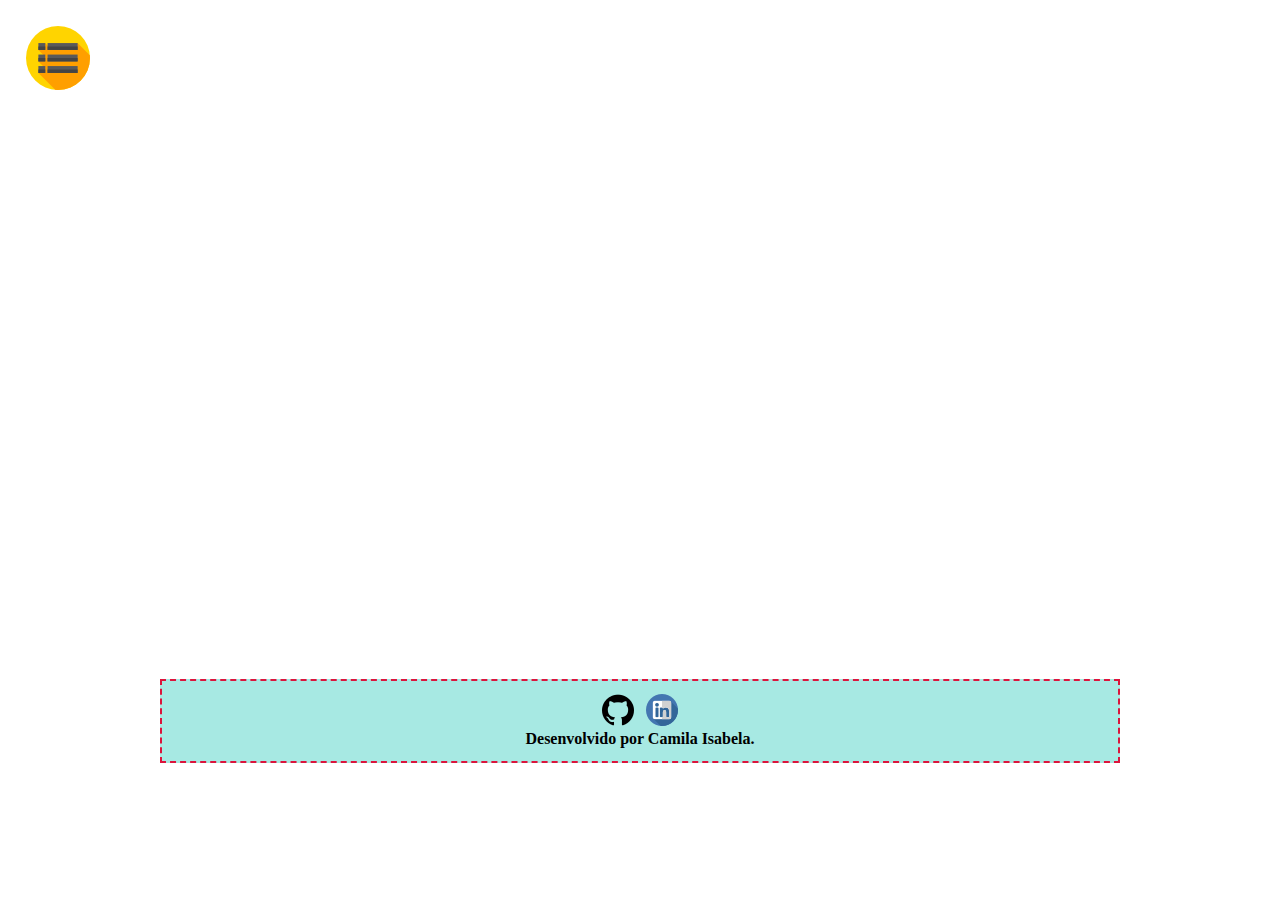
<file: contato.html>
<!DOCTYPE html>
<html lang="pt-br">
<head>
    <meta charset="UTF-8">
    <meta name="viewport" content="width=device-width, initial-scale=1.0">
    <link rel="shortcut icon" href="img/icone.png">
    <link rel="stylesheet" href="style.css">
    <title>Covid Update</title>
</head>
<body>

    <!--@@@@@@@@@@@@@@@@@@@@@@@@@@@@@@@@@@@@@@@@@@@@@@@@@@@@@@@@@@@@@@@@@@@@@@@@@@@@@@@@@@@@@@@@@@@@@@@@@@@@@@@@@@@@-->
                                                <!--MENU-->
    <!--@@@@@@@@@@@@@@@@@@@@@@@@@@@@@@@@@@@@@@@@@@@@@@@@@@@@@@@@@@@@@@@@@@@@@@@@@@@@@@@@@@@@@@@@@@@@@@@@@@@@@@@@@@@@-->

    <input type="checkbox" id="check">
    <label for="check">
        <img src="img/menu13.png" alt="BOTAO MENU">
    </label>
    <nav class="menu">
        <ul>
            <li><a href="index.html">Home</a></li>
            <li><a href="noticias.html">News</a></li>
            <li><a href="sobre.html">Sobre</a></li>
            <li><a href="saiba.html">Saiba +</a></li>
            <li><a href="contato.html">Contato</a></li>            
        </ul>
    </nav>

    <!--@@@@@@@@@@@@@@@@@@@@@@@@@@@@@@@@@@@@@@@@@@@@@@@@@@@@@@@@@@@@@@@@@@@@@@@@@@@@@@@@@@@@@@@@@@@@@@@@@@@@@@@@@@@@-->
                                        <!--CONTEÚDO CONTATO-->
    <!--@@@@@@@@@@@@@@@@@@@@@@@@@@@@@@@@@@@@@@@@@@@@@@@@@@@@@@@@@@@@@@@@@@@@@@@@@@@@@@@@@@@@@@@@@@@@@@@@@@@@@@@@@@@@-->

    <div class="container-contato">
        <iframe src="https://camilaisabelalins.typeform.com/to/Y8aj4b" frameborder="0" marginheight="0" marginwidth="0">
            <p>Your browser does not support iframes.</p>
        </iframe>
    </div>

    <!--@@@@@@@@@@@@@@@@@@@@@@@@@@@@@@@@@@@@@@@@@@@@@@@@@@@@@@@@@@@@@@@@@@@@@@@@@@@@@@@@@@@@@@@@@@@@@@@@@@@@@@@@@@@@-->
                                        <!--CONTEÚDO RODAPÉ-->
    <!--@@@@@@@@@@@@@@@@@@@@@@@@@@@@@@@@@@@@@@@@@@@@@@@@@@@@@@@@@@@@@@@@@@@@@@@@@@@@@@@@@@@@@@@@@@@@@@@@@@@@@@@@@@@@-->

    <div class="grid-linha">
        <div class="grid-coluna">
            <footer class="rodape">

                <a class="redes-sociais" href="https://github.com/Camila-00" target="_blank"><img class="img-redes-sociais" src="img/ico-github2.png"></a>
                
                <a class="redes-sociais" href="https://www.linkedin.com/in/camila-isabela/" target="_blank"><img class="img-redes-sociais"
                        src="img/ico-linkedin3.png"></a>
                
                <p class="texto-rodape">Desenvolvido por Camila Isabela.</p>
            </footer>
        </div>
    </div>

    <!--@@@@@@@@@@@@@@@@@@@@@@@@@@@@@@@@@@@@@@@@@@@@@@@@@@@@@@@@@@@@@@@@@@@@@@@@@@@@@@@@@@@@@@@@@@@@@@@@@@@@@@@@@@@@-->
                                        <!--FIM-->
    <!--@@@@@@@@@@@@@@@@@@@@@@@@@@@@@@@@@@@@@@@@@@@@@@@@@@@@@@@@@@@@@@@@@@@@@@@@@@@@@@@@@@@@@@@@@@@@@@@@@@@@@@@@@@@@--> 
</body>
</html>
</file>
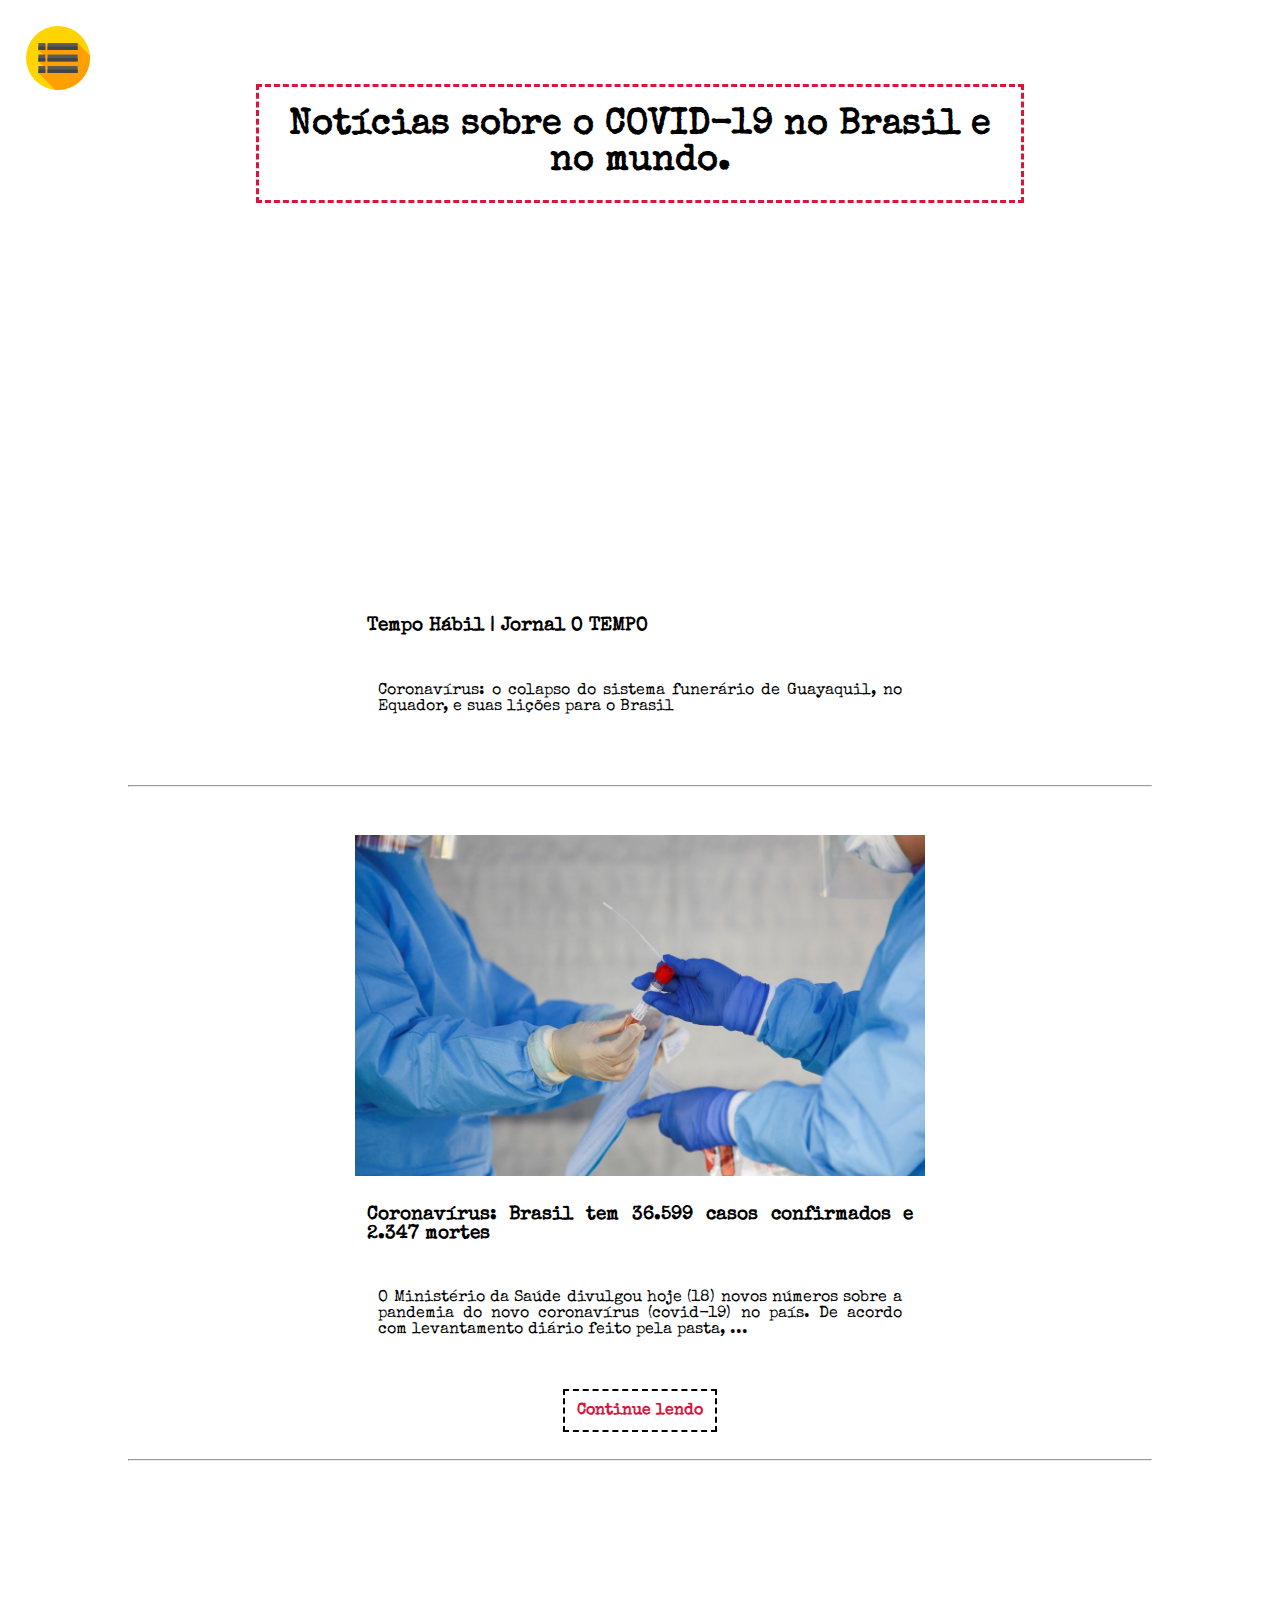
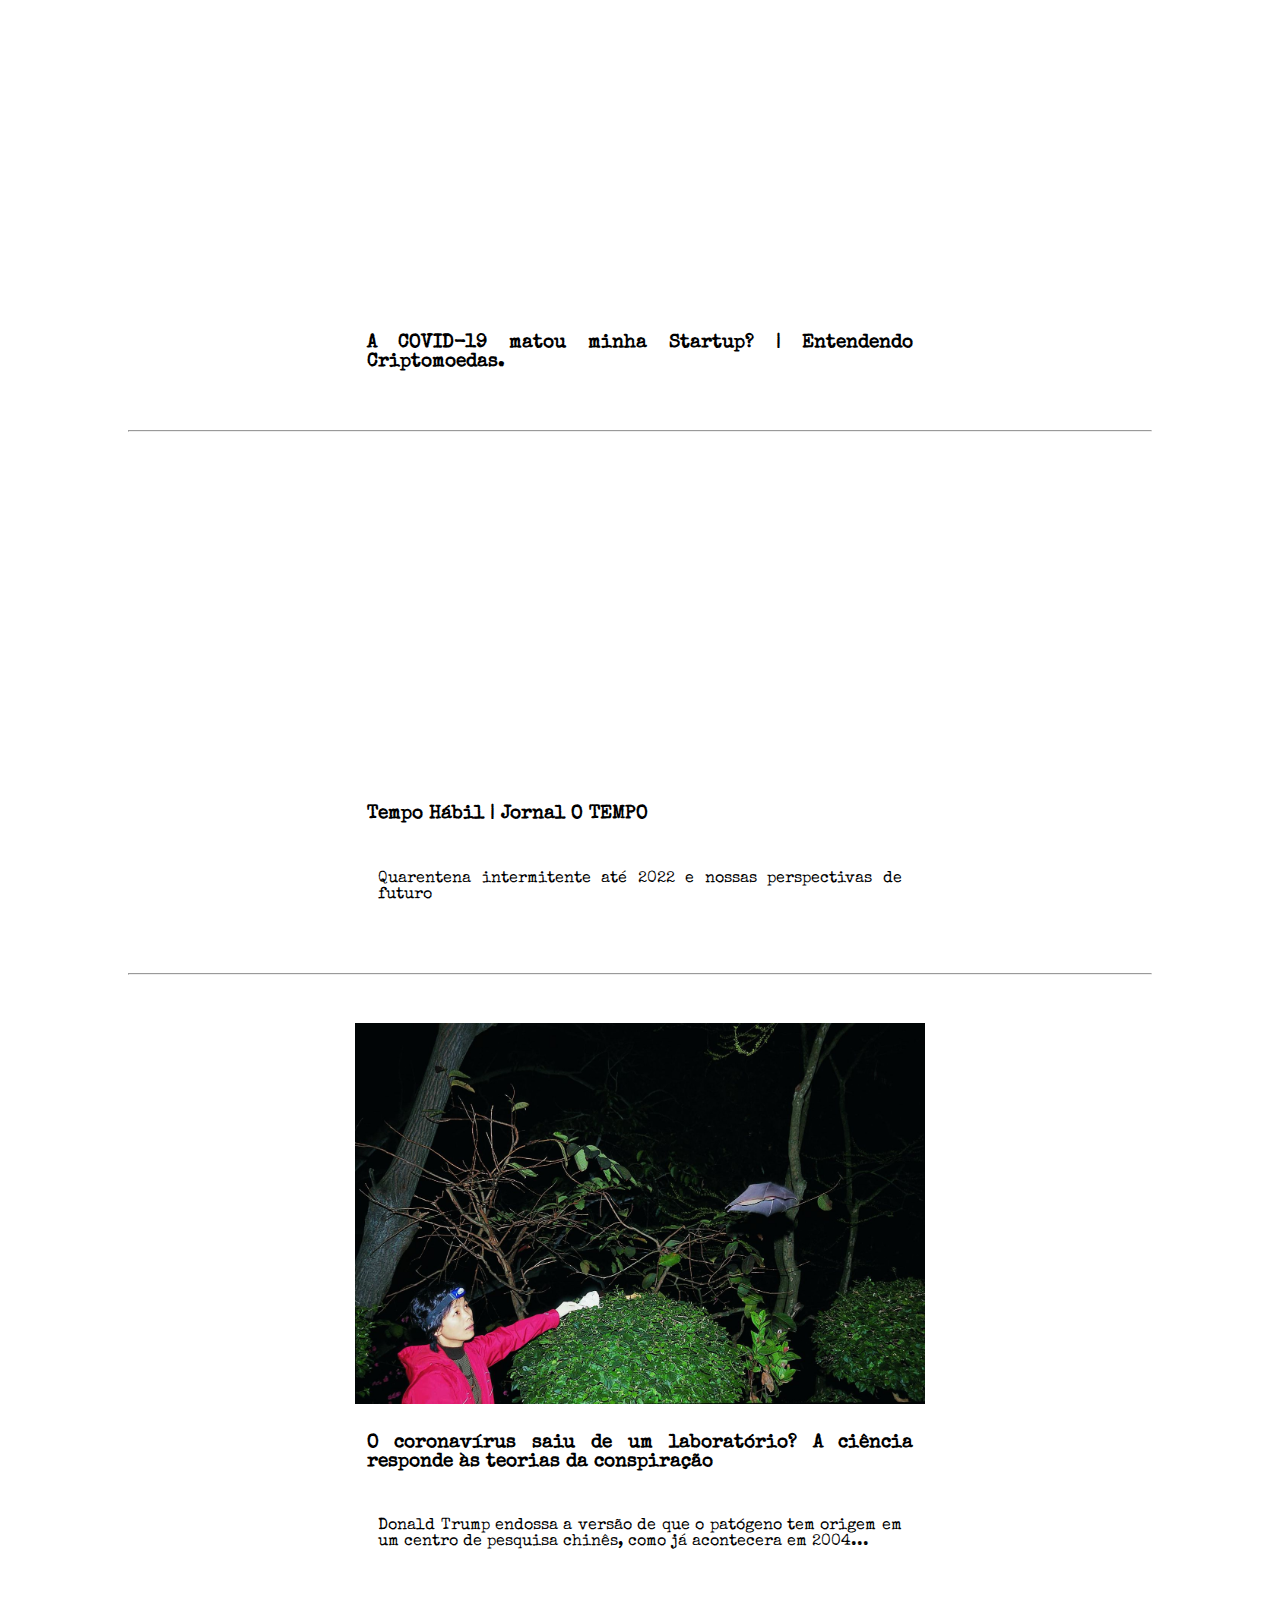
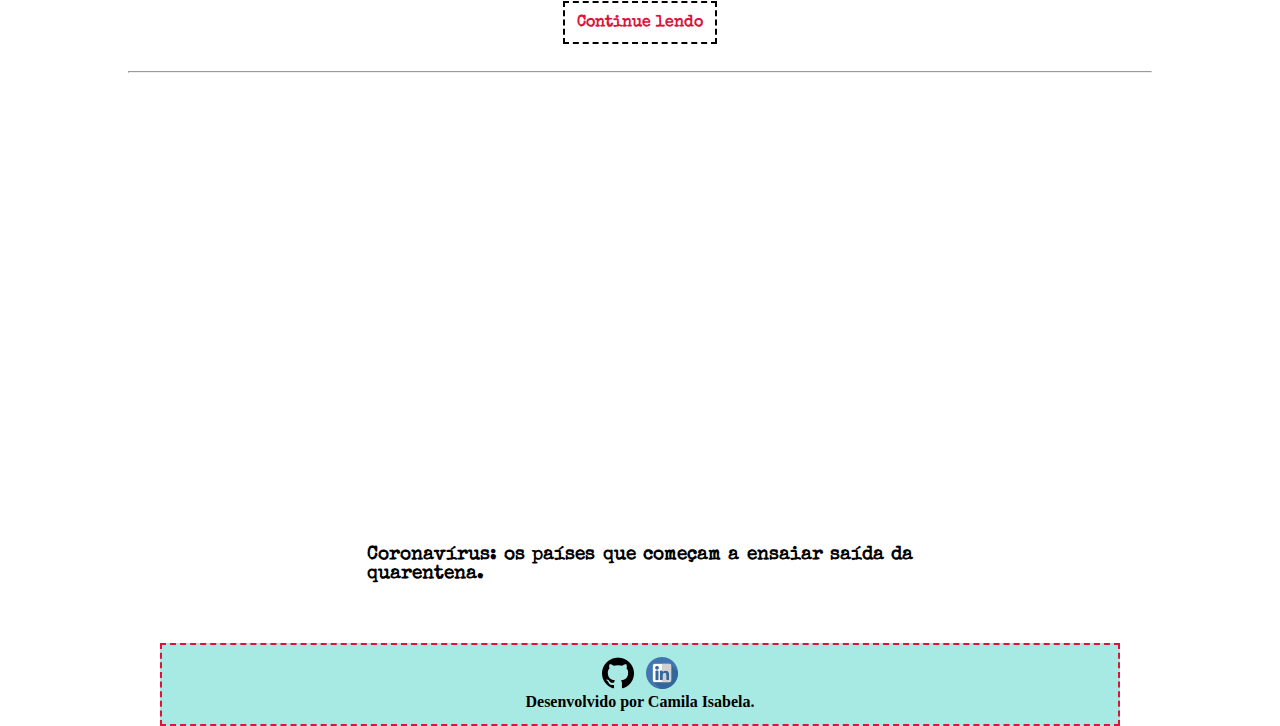
<file: noticias.html>
<!DOCTYPE html>
<html lang="pt-br">

<head>
    <meta charset="UTF-8">
    <meta name="viewport" content="width=device-width, initial-scale=1.0">
    <link rel="shortcut icon" href="img/icone.png">
    <link rel="stylesheet" href="style.css">
    <link href="https://fonts.googleapis.com/css?family=Special+Elite&display=swap" rel="stylesheet">
    <title>Covid Update</title>
</head>

<body>

    <!--@@@@@@@@@@@@@@@@@@@@@@@@@@@@@@@@@@@@@@@@@@@@@@@@@@@@@@@@@@@@@@@@@@@@@@@@@@@@@@@@@@@@@@@@@@@@@@@@@@@@@@@@@@@@-->
                                                    <!--MENU-->
    <!--@@@@@@@@@@@@@@@@@@@@@@@@@@@@@@@@@@@@@@@@@@@@@@@@@@@@@@@@@@@@@@@@@@@@@@@@@@@@@@@@@@@@@@@@@@@@@@@@@@@@@@@@@@@@-->

    <input type="checkbox" id="check">
    <label for="check">
        <img src="img/menu13.png" alt="BOTAO MENU">
    </label>
    <nav class="menu">
        <ul>
            <li><a href="index.html">Home</a></li>
            <li><a href="noticias.html">News</a></li>
            <li><a href="sobre.html">Sobre</a></li>
            <li><a href="saiba.html">Saiba +</a></li>
            <li><a href="contato.html">Contato</a></li>
        </ul>
    </nav>

    <!--@@@@@@@@@@@@@@@@@@@@@@@@@@@@@@@@@@@@@@@@@@@@@@@@@@@@@@@@@@@@@@@@@@@@@@@@@@@@@@@@@@@@@@@@@@@@@@@@@@@@@@@@@@@@-->
                                            <!--CONTEÚDO NOTÍCIAS-->
    <!--@@@@@@@@@@@@@@@@@@@@@@@@@@@@@@@@@@@@@@@@@@@@@@@@@@@@@@@@@@@@@@@@@@@@@@@@@@@@@@@@@@@@@@@@@@@@@@@@@@@@@@@@@@@@-->
    
    <div class="container-noticias">
        
        <div class="noticia-titulo">
            <h2>Notícias sobre o COVID-19 no Brasil e no mundo.</h2>
        </div>
        <!-- PODCAST -->
        <div class="noticia">
            <div class="noticia-midia">
                <iframe width="100%" height="300" scrolling="no" frameborder="no" allow="autoplay" src="https://w.soundcloud.com/player/?url=https%3A//api.soundcloud.com/tracks/790445107&color=%23ff5500&auto_play=false&hide_related=false&show_comments=true&show_user=true&show_reposts=false&show_teaser=true&visual=true"></iframe>
            </div>
            <div class="noticia-texto">
                <p><h3>Tempo Hábil | Jornal O TEMPO </h3><p class="noticia-sub">Coronavírus: o colapso do sistema funerário de Guayaquil, no Equador, e suas lições para o Brasil</p></p>
            </div>
        </div>

        <hr>
        <!-- IMAGEM -->
        <div class="noticia">
            <div class="noticia-midia">
                <img class="noticia-imagem" src="img/noticia1.jpg" alt="IMAGEM-NOTÍCIA 1">
            </div>
            <div class="noticia-texto">
                <p><h3>Coronavírus: Brasil tem 36.599 casos confirmados e 2.347 mortes</h3><p class="noticia-sub">O Ministério da Saúde divulgou hoje (18) novos números sobre a pandemia do novo coronavírus (covid-19) no país. De acordo com levantamento diário feito pela pasta, ...</p><h4 class="continue"><a  href="https://agenciabrasil.ebc.com.br/saude/noticia/2020-04/brasil-tem-365-mil-casos-de-coronavirus-e-23-mil-mortes-registradas" target="_blank">Continue lendo</a></h4></p>
            </div>
        </div>

        <hr>
        <!-- VIDEO -->
        <div class="noticia">
            <div class="noticia-midia">
                <iframe width="600" height="400" src="https://www.youtube.com/embed/Y8SaMX30X1g" frameborder="0" allow="accelerometer; autoplay; encrypted-media; gyroscope; picture-in-picture" allowfullscreen></iframe>
            </div>
            <div class="noticia-texto">
                <p><h3>A COVID-19 matou minha Startup? | Entendendo Criptomoedas.</h3></p>
            </div>
        </div>

        <hr>
        <!-- PODCAST -->
        <div class="noticia">
            <div class="noticia-midia">
                <iframe width="100%" height="300" scrolling="no" frameborder="no" allow="autoplay" src="https://w.soundcloud.com/player/?url=https%3A//api.soundcloud.com/tracks/801502702&color=%23568e98&auto_play=false&hide_related=false&show_comments=true&show_user=true&show_reposts=false&show_teaser=true&visual=true"></iframe>
            </div>
            <div class="noticia-texto">
                <p><h3>Tempo Hábil | Jornal O TEMPO</h3><p class="noticia-sub">Quarentena intermitente até 2022 e nossas perspectivas de futuro</p></p>
            </div>
        </div>                                 

        <hr>
        <!-- IMAGEM  -->
        <div class="noticia">
            <div class="noticia-midia">
                <img class="noticia-imagem" src="img/noticia2.jpg" alt="IMAGEM-NOTÍCIA 1">
            </div>
            <div class="noticia-texto">
                <p><h3>O coronavírus saiu de um laboratório? A ciência responde às teorias da conspiração</h3><p class="noticia-sub">Donald Trump endossa a versão de que o patógeno tem origem em um centro de pesquisa chinês, como já acontecera em 2004...</p><h4 class="continue"><a  href="https://brasil.elpais.com/ciencia/2020-04-17/o-coronavirus-saiu-de-um-laboratorio-a-ciencia-responde-as-teorias-da-conspiracao.html" target="_blank">Continue lendo</a></h4></p>
            </div>
        </div>

        <hr>
        <!-- VIDEO -->
        <div class="noticia">
            <div class="noticia-midia">
                <iframe width="600" height="400" src="https://www.youtube.com/embed/-TrsiVF09vk" frameborder="0" allow="accelerometer; autoplay; encrypted-media; gyroscope; picture-in-picture" allowfullscreen></iframe>
            </div>
            <div class="noticia-texto">
                <p><h3>Coronavírus: os países que começam a ensaiar saída da quarentena.</h3></p>
            </div>
        </div>      

    </div>

    <!--@@@@@@@@@@@@@@@@@@@@@@@@@@@@@@@@@@@@@@@@@@@@@@@@@@@@@@@@@@@@@@@@@@@@@@@@@@@@@@@@@@@@@@@@@@@@@@@@@@@@@@@@@@@@-->
                                                 <!--CONTEÚDO RODAPÉ-->
    <!--@@@@@@@@@@@@@@@@@@@@@@@@@@@@@@@@@@@@@@@@@@@@@@@@@@@@@@@@@@@@@@@@@@@@@@@@@@@@@@@@@@@@@@@@@@@@@@@@@@@@@@@@@@@@-->

    <div class="grid-linha">
        <div class="grid-coluna">
            <footer class="rodape">

                <a class="redes-sociais" href="https://github.com/Camila-00" target="_blank"><img class="img-redes-sociais" src="img/ico-github2.png"></a>
                
                <a class="redes-sociais" href="https://www.linkedin.com/in/camila-isabela/" target="_blank"><img class="img-redes-sociais"
                        src="img/ico-linkedin3.png"></a>
                
                <p class="texto-rodape">Desenvolvido por Camila Isabela.</p>
            </footer>
        </div>
    </div>

    <!--@@@@@@@@@@@@@@@@@@@@@@@@@@@@@@@@@@@@@@@@@@@@@@@@@@@@@@@@@@@@@@@@@@@@@@@@@@@@@@@@@@@@@@@@@@@@@@@@@@@@@@@@@@@@-->
                                                        <!--FIM-->
    <!--@@@@@@@@@@@@@@@@@@@@@@@@@@@@@@@@@@@@@@@@@@@@@@@@@@@@@@@@@@@@@@@@@@@@@@@@@@@@@@@@@@@@@@@@@@@@@@@@@@@@@@@@@@@@-->

</body>

</html>
</file>
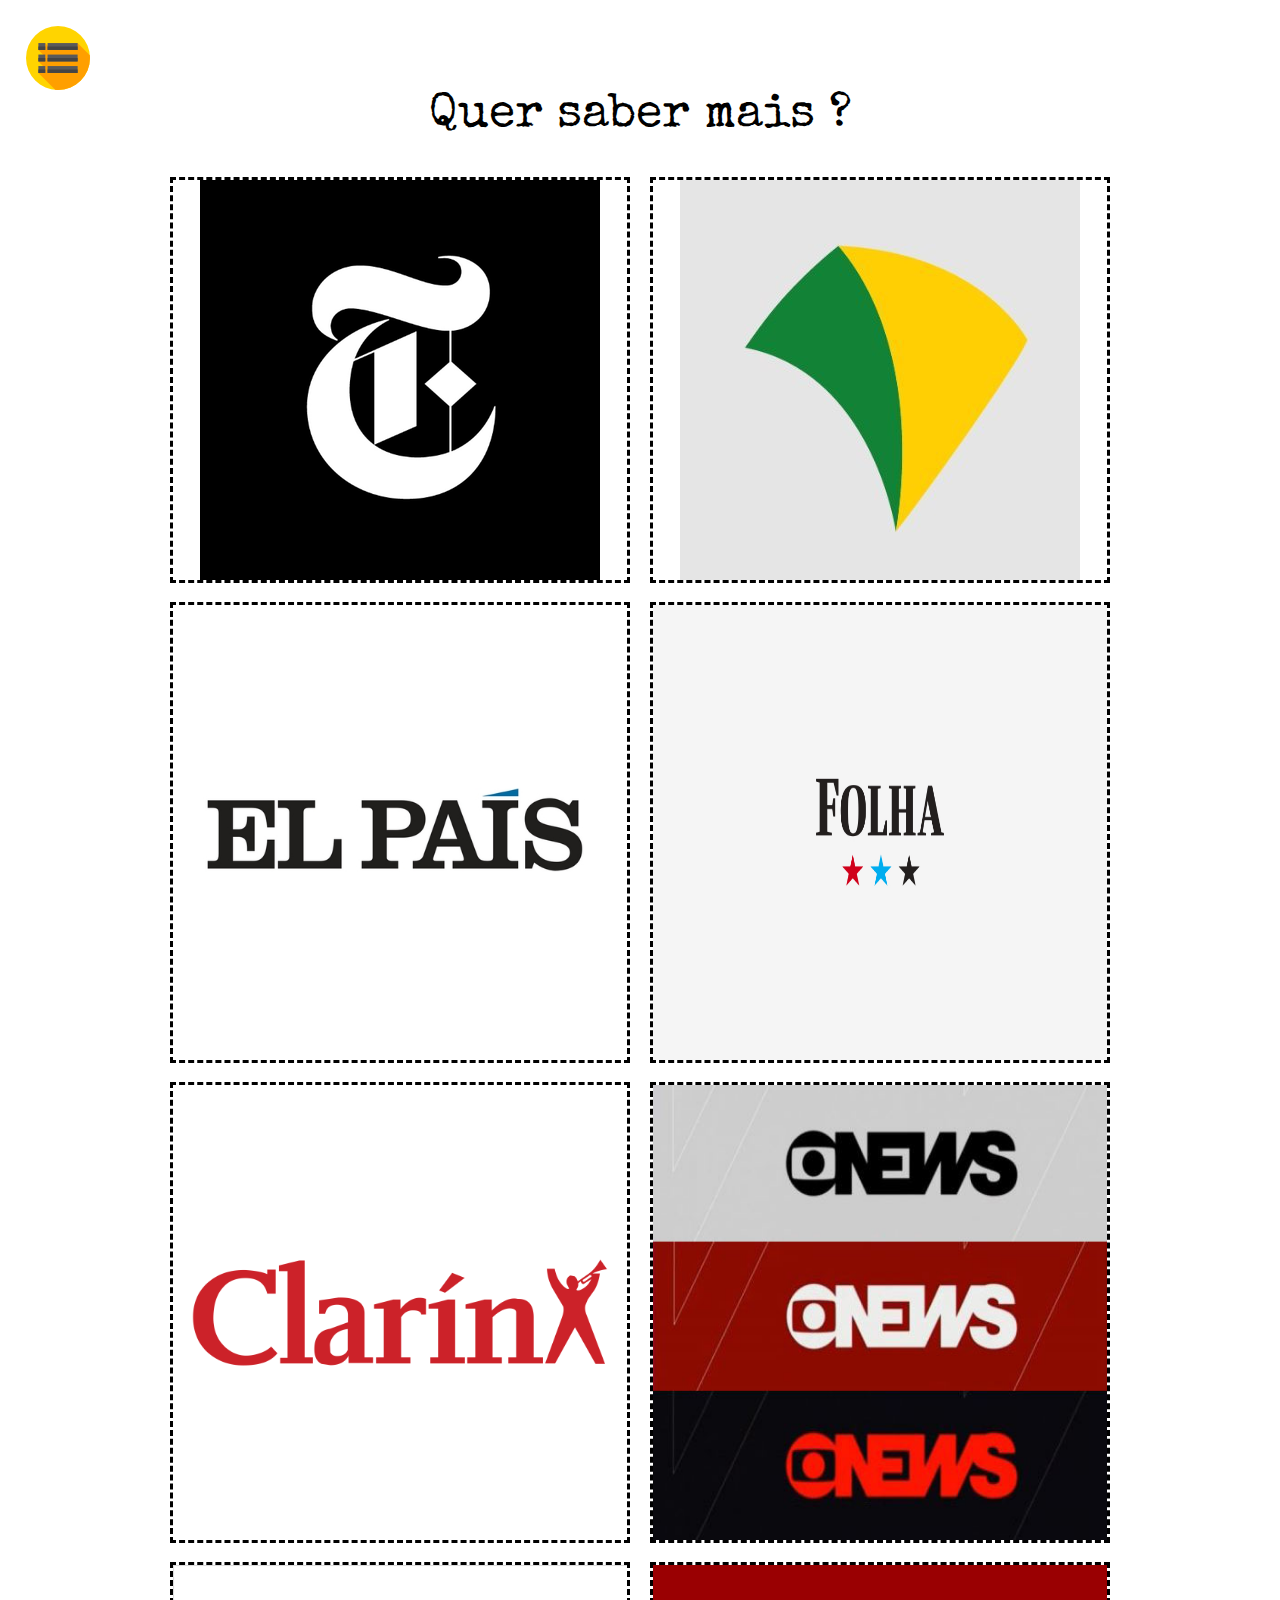
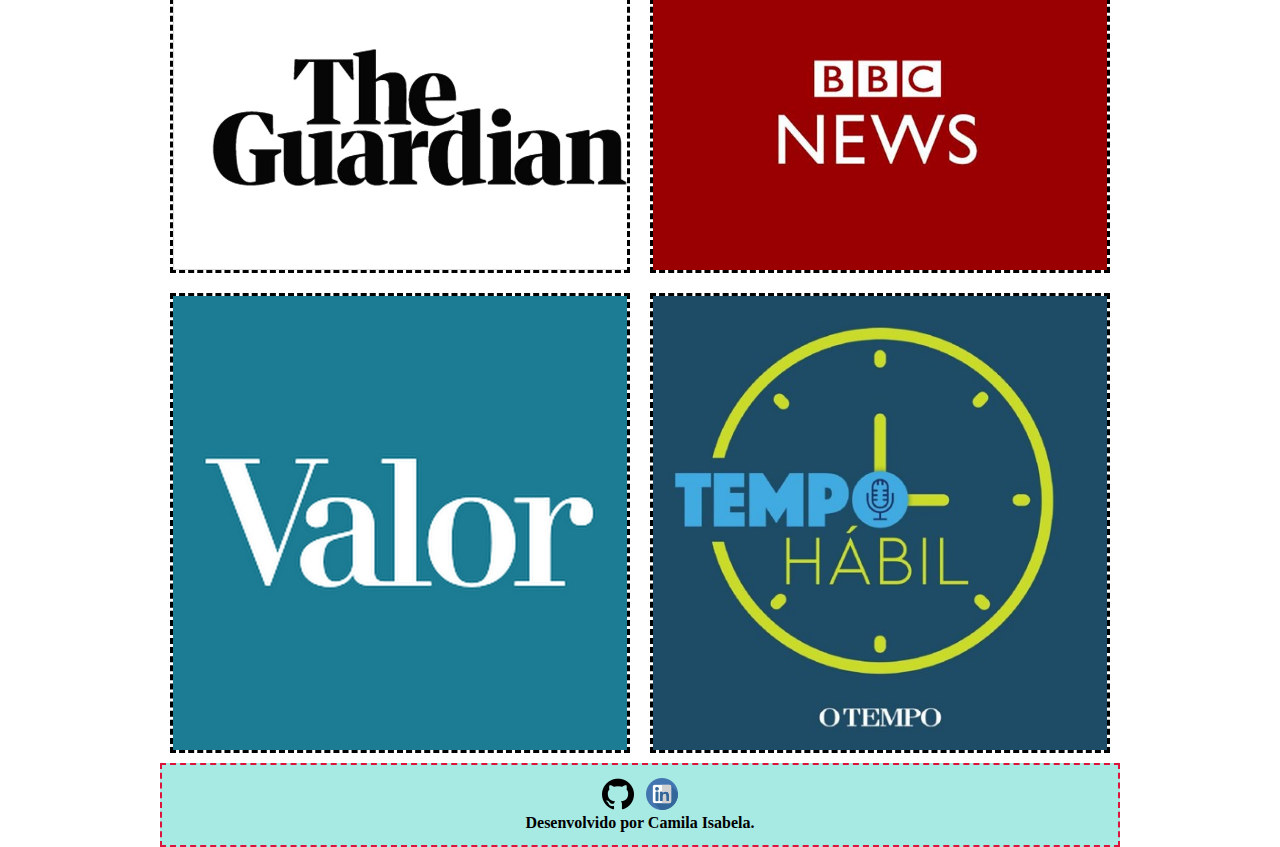
<file: saiba.html>
<!DOCTYPE html>
<html lang="pt-br">

<head>
    <meta charset="UTF-8">
    <meta name="viewport" content="width=device-width, initial-scale=1.0">
    <link rel="shortcut icon" href="img/icone.png">
    <link href="https://fonts.googleapis.com/css?family=Special+Elite&display=swap" rel="stylesheet">
    <link rel="stylesheet" href="style.css">
    <title>Covid Update</title>
</head>

<body>

    <!--@@@@@@@@@@@@@@@@@@@@@@@@@@@@@@@@@@@@@@@@@@@@@@@@@@@@@@@@@@@@@@@@@@@@@@@@@@@@@@@@@@@@@@@@@@@@@@@@@@@@@@@@@@@@-->
                                                    <!--MENU-->
    <!--@@@@@@@@@@@@@@@@@@@@@@@@@@@@@@@@@@@@@@@@@@@@@@@@@@@@@@@@@@@@@@@@@@@@@@@@@@@@@@@@@@@@@@@@@@@@@@@@@@@@@@@@@@@@-->

    <input type="checkbox" id="check">
    <label for="check">
        <img src="img/menu13.png" alt="BOTAO MENU">
    </label>
    <nav class="menu">
        <ul>
            <li><a href="index.html">Home</a></li>
            <li><a href="noticias.html">News</a></li>
            <li><a href="sobre.html">Sobre</a></li>
            <li><a href="saiba.html">Saiba +</a></li>
            <li><a href="contato.html">Contato</a></li>
        </ul>
    </nav>

    <!--@@@@@@@@@@@@@@@@@@@@@@@@@@@@@@@@@@@@@@@@@@@@@@@@@@@@@@@@@@@@@@@@@@@@@@@@@@@@@@@@@@@@@@@@@@@@@@@@@@@@@@@@@@@@-->
                                            <!--CONTEÚDO SAIBA MAIS-->
    <!--@@@@@@@@@@@@@@@@@@@@@@@@@@@@@@@@@@@@@@@@@@@@@@@@@@@@@@@@@@@@@@@@@@@@@@@@@@@@@@@@@@@@@@@@@@@@@@@@@@@@@@@@@@@@-->
    <div class="container-saiba">

        <div class="saiba">
            <header class="saiba-titulo"> Quer saber mais ?</header>
        </div>


            <a class="saiba-imagem" href="https://www.nytimes.com/" target="_blank"><img class="saiba-img" src="img/jornal-thenew3.png" alt="THE NEW YORK"></a>

            <a class="saiba-imagem" href="https://agenciabrasil.ebc.com.br/" target="_blank"><img class="saiba-img" src="img/jornal-agencia1.jpg" alt="AGENCIABR"></a>
            
            <a class="saiba-imagem" href="https://brasil.elpais.com/noticias/coronavirus/a//" target="_blank"><img class="saiba-img" src="img/jornal-elpais2.jpg" alt="EL PAIS"></a>

            <a class="saiba-imagem" href="https://aovivo.folha.uol.com.br/" target="_blank"><img class="saiba-img" src="img/jornal-folha2.jpg" alt="FOLHA"></a>

            <a class="saiba-imagem" href="https://www.clarin.com/coronavirus" target="_blank"><img class="saiba-img" src="img/jornal-clarin2.png" alt="CLARIN"></a>

            <a class="saiba-imagem" href="https://g1.globo.com/globonews/" target="_blank"><img class="saiba-img" src="img/jornal-globonews4.jpg" alt="GLOBONEWS"></a>

            <a class="saiba-imagem" href="https://www.theguardian.com/world/coronavirus-outbreak" target="_blank"><img class="saiba-img" src="img/jornal-theguardian4.png" alt="THE GUARDIAN"></a>

            <a class="saiba-imagem" href="https://www.bbc.com/portuguese" target="_blank"><img class="saiba-img" src="img/jornal-bbc.jpg" alt="BBC"></a>

            <a class="saiba-imagem" href="https://valor.globo.com/" target="_blank"><img class="saiba-img" src="img/jornal-valor1.jpg" alt="VALOR"></a>

            <a class="saiba-imagem" href="https://soundcloud.com/tempo_habil" target="_blank"><img class="saiba-img" src="img/jornal-sound.jpg" alt="SOUND CLOUD"></a>         

    </div>
    

    <!--@@@@@@@@@@@@@@@@@@@@@@@@@@@@@@@@@@@@@@@@@@@@@@@@@@@@@@@@@@@@@@@@@@@@@@@@@@@@@@@@@@@@@@@@@@@@@@@@@@@@@@@@@@@@-->
                                                 <!--CONTEÚDO RODAPÉ-->
    <!--@@@@@@@@@@@@@@@@@@@@@@@@@@@@@@@@@@@@@@@@@@@@@@@@@@@@@@@@@@@@@@@@@@@@@@@@@@@@@@@@@@@@@@@@@@@@@@@@@@@@@@@@@@@@-->

    <div class="grid-linha">
        <div class="grid-coluna">
            <footer class="rodape">

                <a class="redes-sociais" href="https://github.com/Camila-00" target="_blank"><img class="img-redes-sociais" src="img/ico-github2.png"></a>
                
                <a class="redes-sociais" href="https://www.linkedin.com/in/camila-isabela/" target="_blank"><img class="img-redes-sociais"
                        src="img/ico-linkedin3.png"></a>
                
                <p class="texto-rodape">Desenvolvido por Camila Isabela.</p>
            </footer>
        </div>
    </div>

    <!--@@@@@@@@@@@@@@@@@@@@@@@@@@@@@@@@@@@@@@@@@@@@@@@@@@@@@@@@@@@@@@@@@@@@@@@@@@@@@@@@@@@@@@@@@@@@@@@@@@@@@@@@@@@@-->
                                                        <!--FIM-->
    <!--@@@@@@@@@@@@@@@@@@@@@@@@@@@@@@@@@@@@@@@@@@@@@@@@@@@@@@@@@@@@@@@@@@@@@@@@@@@@@@@@@@@@@@@@@@@@@@@@@@@@@@@@@@@@-->

</body>

</html>
</file>
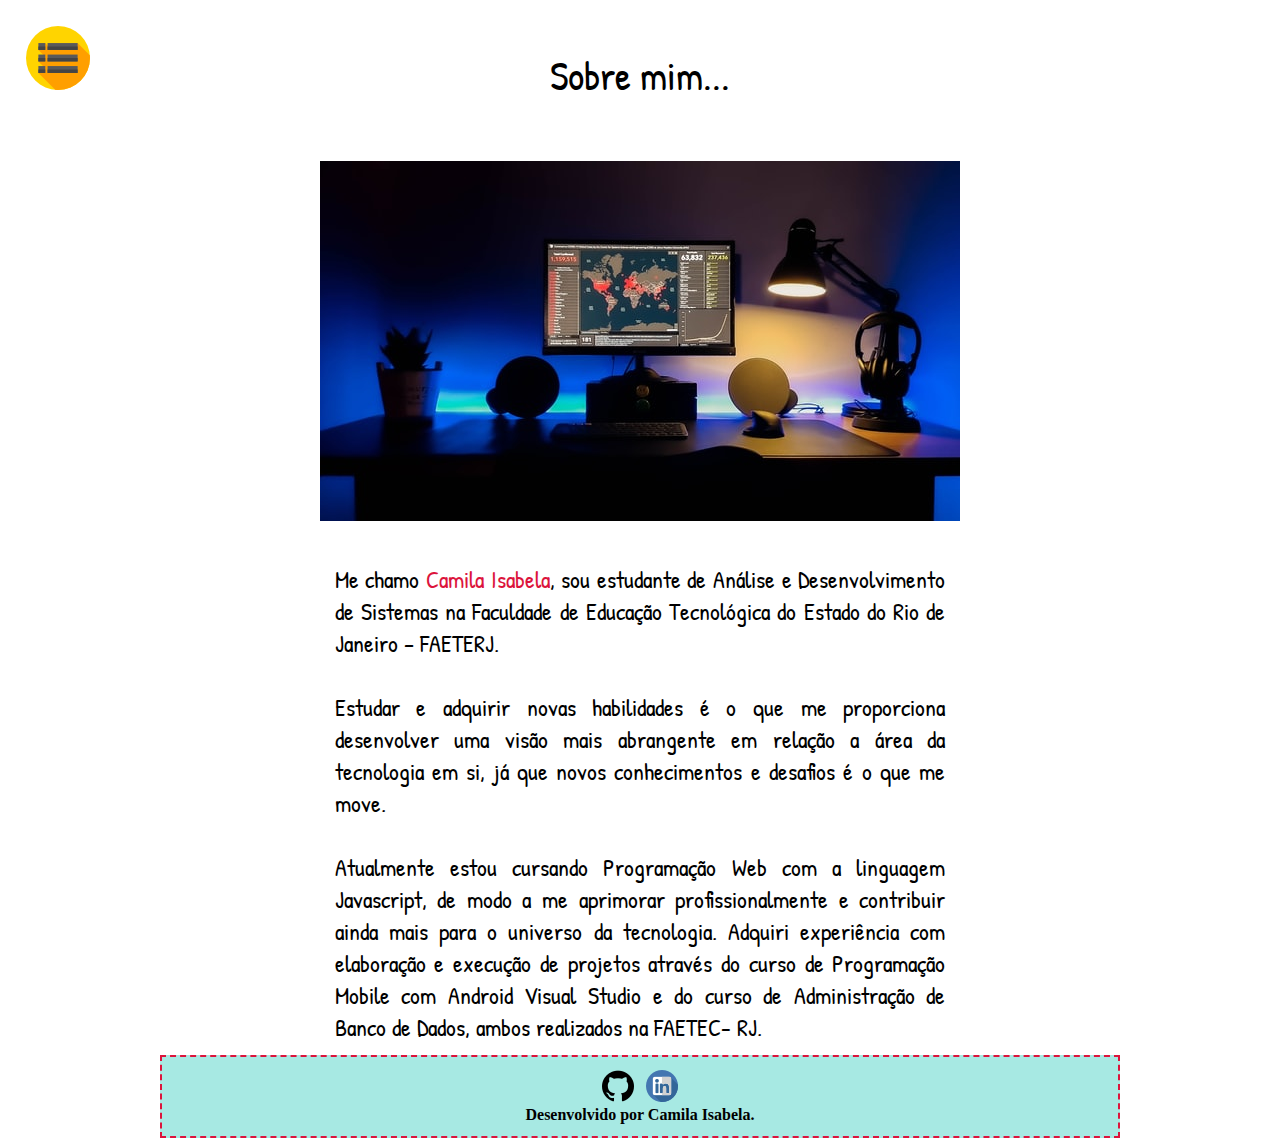
<file: sobre.html>
<!DOCTYPE html>
<html lang="pt-br">

<head>
    <meta charset="UTF-8">
    <meta name="viewport" content="width=device-width, initial-scale=1">
    <link rel="shortcut icon" href="img/icone.png">
    <link rel="stylesheet" href="style.css">
    <link href="https://fonts.googleapis.com/css?family=Patrick+Hand&display=swap" rel="stylesheet">
    <title>Covid Update</title>
</head>

<body>

    <!--@@@@@@@@@@@@@@@@@@@@@@@@@@@@@@@@@@@@@@@@@@@@@@@@@@@@@@@@@@@@@@@@@@@@@@@@@@@@@@@@@@@@@@@@@@@@@@@@@@@@@@@@@@@@-->
                                                  <!--MENU-->
    <!--@@@@@@@@@@@@@@@@@@@@@@@@@@@@@@@@@@@@@@@@@@@@@@@@@@@@@@@@@@@@@@@@@@@@@@@@@@@@@@@@@@@@@@@@@@@@@@@@@@@@@@@@@@@@-->

    <input type="checkbox" id="check">
    <label for="check">
        <img src="img/menu13.png" alt="BOTAO MENU">
    </label>
    <nav class="menu">
        <ul>
            <li><a href="index.html">Home</a></li>
            <li><a href="noticias.html">News</a></li>
            <li><a href="sobre.html">Sobre</a></li>
            <li><a href="saiba.html">Saiba +</a></li>
            <li><a href="contato.html">Contato</a></li>
        </ul>
    </nav>

    <!--@@@@@@@@@@@@@@@@@@@@@@@@@@@@@@@@@@@@@@@@@@@@@@@@@@@@@@@@@@@@@@@@@@@@@@@@@@@@@@@@@@@@@@@@@@@@@@@@@@@@@@@@@@@@-->
                                                <!--CONTEÚDO SOBRE-->
    <!--@@@@@@@@@@@@@@@@@@@@@@@@@@@@@@@@@@@@@@@@@@@@@@@@@@@@@@@@@@@@@@@@@@@@@@@@@@@@@@@@@@@@@@@@@@@@@@@@@@@@@@@@@@@@-->

    <div class="container-sobre">
        
        <div class="grid-linha">
            <div class="grid-coluna">
                <div class="grid-elemento">
                    <div class="intro-sobre">
                        Sobre mim... 
                    </div> 
                </div>
            </div>
        </div>

        <div class="grid-linha">
            <div class="grid-coluna">
                <div class="grid-elemento"><img class="imagem-sobre" src="img/sobretop.jpg" alt=""></div>
            </div>
        </div>

        <div class="grid-linha">
            <div class="grid-coluna">
                <div class="grid-elemento">
                    <p class="texto-sobre">
                        Me chamo <span style="color: crimson;">Camila Isabela</span>,
                        sou estudante de Análise e Desenvolvimento de Sistemas na Faculdade de Educação
                        Tecnológica do Estado do Rio de Janeiro – FAETERJ. <br><br> Estudar e adquirir novas habilidades é o que me proporciona desenvolver uma visão mais abrangente em relação a área da tecnologia em si, já que novos conhecimentos e desafios é o que me move. <br><br>
                        Atualmente estou cursando Programação Web com a linguagem Javascript, de modo a me aprimorar
                        profissionalmente e contribuir ainda mais para o universo da tecnologia. Adquiri experiência com elaboração e execução de projetos através do curso de Programação Mobile com Android Visual
                        Studio e do curso de Administração de Banco de Dados, ambos realizados na FAETEC- RJ.
                    </p>
                </div>
            </div>
        </div>
        
    </div> 

    <!--@@@@@@@@@@@@@@@@@@@@@@@@@@@@@@@@@@@@@@@@@@@@@@@@@@@@@@@@@@@@@@@@@@@@@@@@@@@@@@@@@@@@@@@@@@@@@@@@@@@@@@@@@@@@-->
                                                 <!--CONTEÚDO RODAPÉ-->
    <!--@@@@@@@@@@@@@@@@@@@@@@@@@@@@@@@@@@@@@@@@@@@@@@@@@@@@@@@@@@@@@@@@@@@@@@@@@@@@@@@@@@@@@@@@@@@@@@@@@@@@@@@@@@@@-->

    <div class="grid-linha">
        <div class="grid-coluna">
            <footer class="rodape">

                <a class="redes-sociais" href="https://github.com/Camila-00" target="_blank"><img class="img-redes-sociais" src="img/ico-github2.png"></a>
                
                <a class="redes-sociais" href="https://www.linkedin.com/in/camila-isabela/" target="_blank"><img class="img-redes-sociais"
                        src="img/ico-linkedin3.png"></a>
                
                <p class="texto-rodape">Desenvolvido por Camila Isabela.</p>
            </footer>
        </div>
    </div>

    <!--@@@@@@@@@@@@@@@@@@@@@@@@@@@@@@@@@@@@@@@@@@@@@@@@@@@@@@@@@@@@@@@@@@@@@@@@@@@@@@@@@@@@@@@@@@@@@@@@@@@@@@@@@@@@-->
                                                        <!--FIM-->
    <!--@@@@@@@@@@@@@@@@@@@@@@@@@@@@@@@@@@@@@@@@@@@@@@@@@@@@@@@@@@@@@@@@@@@@@@@@@@@@@@@@@@@@@@@@@@@@@@@@@@@@@@@@@@@@-->
    
</body>
</html>
</file>
<file: style.css>
/* ######################################################################################################### */

/* BODY - RESET - GERAL */

* {
    padding: 0;
    margin: 0;
    -webkit-box-sizing: border-box;
    -moz-box-sizing: border-box;
     box-sizing: border-box;
}

/* ######################################################################################################### */

/* INDEX */

.body-back {
    background: url(img/bannertop6.jpg) no-repeat center center fixed;
    background-size: cover;  
}

/* ######################################################################################################### */

/* MENU  */

body,
html {
    height: 100%;
}

input[type="checkbox"] {
    display: none;
}

input[type="checkbox"]:checked~nav {
    transform: translateX(350px);
}

label {
    padding: 0;
    position: absolute;
    z-index: 1;
    padding: 2%;    
}

nav {
    background-color: rgba(16, 16, 16, .5);
    width: 350px;
    height: 100%;
    left: -350px;
    position: absolute;
    transition: all .5s;
}

.menu ul {
    list-style: none;
    position: absolute;
    top: 20%;
    width: 100%;
}

.menu li{
    font-family: 'Special Elite', cursive;
    text-indent: 1.5%;
    font-size: 1.2rem;
    
}

.menu a {
    text-decoration: none;
    color: black;
    display: block;
    padding: 8% 5%;
    color: white;
}

.menu a:hover {
    background-color: rgb(176, 224, 230);
    color: black;
}

/* ######################################################################################################### */

/* GRID GERAL */

.grid-linha {                                              
    margin-left: -5px;
    margin-right: -5px;
}
    .grid-linha:before,
    .linha:after {
        content: "";
        display: table;
    }
    .grid-linha:after {
        clear: both;
    }

.grid-coluna {                                             
    display: inline-block;
    vertical-align: top;
    min-height: 0.0625em;
    padding-left: 0.3125em;
    padding-right: 0.3125em;
    width: 100%;
    margin-right: -0.25em;
    *zoom: 1;
    *display: inline;
}

.grid-elemento {                                         
    padding: 0.3125em;
    text-align: center;
    margin: 2px 0;
    color: rgb(0, 0, 0);
    font-size: 30px;
}

/* ######################################################################################################### */

/* CSS - NOTÍCIAS  */

.container-noticias{
    width: 80%;
    margin-left: 10%;
    margin-right: 10%;
    padding-top: 5%;
    font-family: 'Special Elite', cursive;
    align-items: center;    
}

.noticia-titulo{
    width: 75%;
    margin-left: 12.5%;
    margin-right: 12.5%;
    margin-top: 2%;
    margin-bottom: 6%;
    padding: 2%;  
    text-align: center;
    font-size: 1.5em;
    border: dashed crimson;
}

.noticia {    
    display: flex;
    flex-wrap: wrap;    
    width: 75%;
    margin-left: 12.5%;
    margin-right: 12.5%;
    margin-top: 2%;
    margin-bottom: 2%;
    padding: 2%;    
}

.noticia-midia{    
    align-items: center;   
    width: 100%;
    padding: 1%;
    border-radius: 5%;    
}

.noticia-midia iframe{
    display: flex;
    max-width: 80%;
    max-height: 80%;
    align-items: center;
    margin-left: 10%;
}

.noticia-imagem{
    width: 80%;
    margin-left: 10%;
    align-items: center;
}

.noticia-texto{ 
    color: rgb(0, 0, 0);
    width: 80%;
    margin-left: 10%;
    align-items: center;
    text-align: justify;
    font-family: 'Special Elite', cursive;
}

.noticia-texto h3{
    padding: 3%;
}

.noticia-texto h4{
    padding-top: 6%;
}

.noticia-sub{
    padding: 5%;
}

.continue{
    text-align: center;
}

.continue a{
    text-decoration: none ;
    color: crimson;
    border: rgb(0, 0, 0) 2px dashed;
    padding: 2%;
}



/*  IFRAME RESPONSIVO   */

@media (max-width:728px) {
    .noticia-midia {
          position: relative;
          padding-bottom: 56.25%; 
          padding-top: 25px;
          height: 0;
      }

    .noticia-midia iframe {
          Position: absolute;
          top: 0;
          left: 0;
          width: 100%;
          height: 100%;
     }
} 

/* ######################################################################################################### */

/* CSS - SOBRE */

.container-sobre {
    width: 100%;
    margin-left: auto;
    margin-right: auto;
    padding: 0 20px;    
}
  
.intro-sobre {
    width: 75%;
    margin-left: 12.5%;
    text-align: center;
    padding: 3%;
    font-family: 'Patrick Hand', cursive;
    font-size: 40px;    
}

.imagem-sobre{
    max-width: 100%;
}

.texto-sobre{
    font-size: 24px;
    padding-top: 1%;
    padding-left: 25%;
    padding-right: 25%;
    text-align: justify;
    font-family: 'Patrick Hand', cursive;    
}

/* ######################################################################################################### */

/*CSS SAIBA MAIS */                     

.container-saiba {
    width: 75%;
    margin-left: 12.5%;
    margin-right: 12.5%;
    padding-top: 5%;
    display: flex;
    flex-wrap: wrap;      
}

.saiba{
    display: flex;
    flex-wrap: wrap;    
    width: 90%;
    margin-left: 5%;
    margin-top: 2%;
    margin-bottom: 2%;
    padding:0;
    justify-content: center;  
}

.saiba-imagem{
    display: flex;
    flex-wrap: wrap;  
    width: 48%;
    margin: 1%;
    border: dashed black;
    justify-content: center;
}

.saiba-imagem a{
    justify-content: center;
}

.saiba-img{
    max-width: 100%;    
}

.saiba-titulo{
    font-family: 'Special Elite', cursive;
    text-align: center;
    font-size: 3.0em;
    padding: 1%;    
}



/* ######################################################################################################### */

/*CSS CONTATO*/

.container-contato {
    width: 75%;
    margin-left: 12.5%;
}

.container-contato iframe {
    width: 100%;
    height: 675px;
}


/* ######################################################################################################### */

/*CSS RODAPÉ */

.rodape {
    background-color: rgba(148, 228, 221, 0.822);
    width: 75%;
    margin-left: 12.5%;
    margin-right: 12.5%;
    align-items: center;
    text-align: center;
    padding: 1% 5%;
    border: crimson 2px dashed;
}

.redes-sociais {
    padding: 0.5%;
}

.texto-rodape{
    font-weight: bold;
}

/* ######################################################################################################### */
</file>
